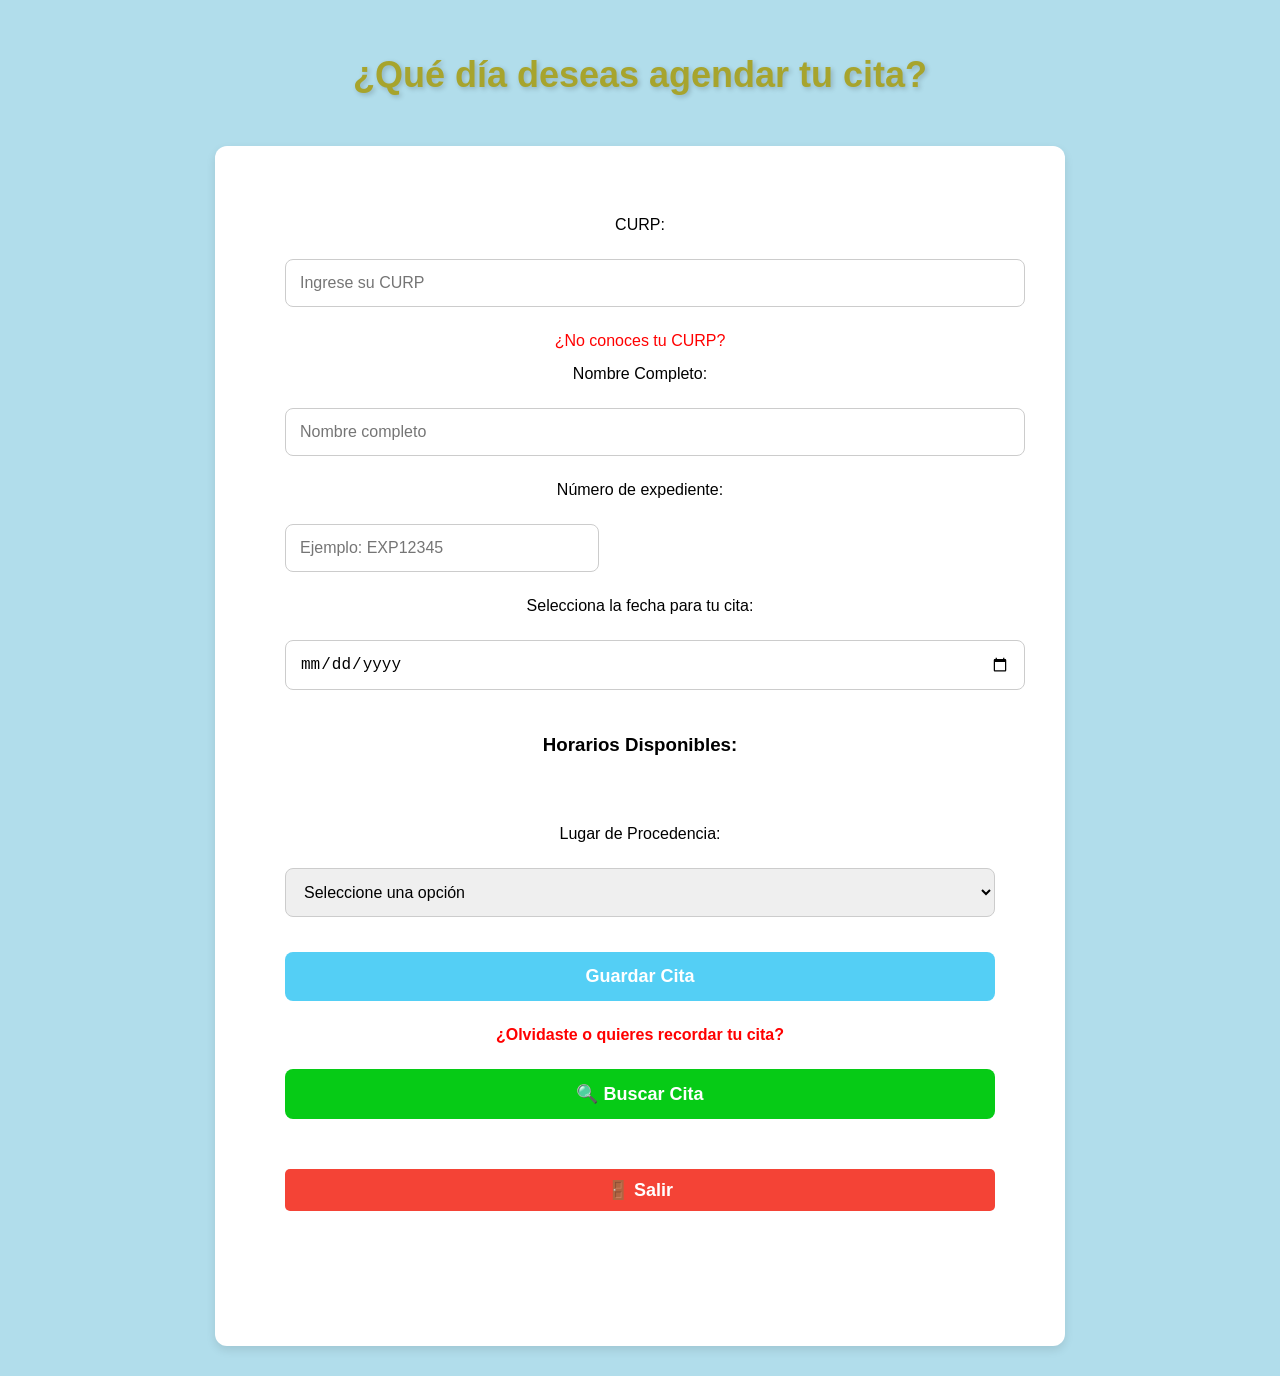
<file: guardar_cita.html>
<!DOCTYPE html>
<html lang="es">
<head>
     <link rel="icon" type="image/png" href="images/logo.png">
    <link rel="icon" href="logo.png">
    
    <meta charset="UTF-8">
    <title>Registro de Cita</title>
    <style>
        body {
            font-family: 'Arial', sans-serif;
            background-color: #b1ddeb;
            color: #000000;
            text-align: center;
            padding: 30px;
            margin: 0;
        }
        h1 {
            color: #a7a42d;
            font-size: 36px;
            font-weight: bold;
            text-shadow: 2px 2px 5px rgba(0, 0, 0, 0.2);
        }
        .container {
            background: #ffffff;
            padding: 70px;
            border-radius: 12px;
            box-shadow: 0 4px 10px rgba(0, 0, 0, 0.1);
            width: 95%;
            max-width: 850px;
            margin: auto;
            margin-top: 50px;
            min-height: 1200px;
            box-sizing: border-box;
        }
        .container form {
            display: flex;
            flex-direction: column;
            gap: 15px;
        }
        input, select, button {
            padding: 14px;
            margin: 10px 0;
            width: 100%;
            border-radius: 8px;
            border: 1px solid #ccc;
            font-size: 16px;
        }
        input[type="date"] {
            cursor: pointer;
        }
        button {
            background-color: #54cff5;
            color: white;
            border: none;
            cursor: pointer;
            transition: 0.3s;
            font-weight: bold;
            font-size: 18px;
        }
        button:hover {
            background-color: #008aca;
        }
        .horarios {
            display: flex;
            flex-wrap: wrap;
            justify-content: center;
            gap: 10px;
            margin-top: 20px;
        }
        .horario {
            padding: 12px 25px;
            border: 1px solid #ccc;
            border-radius: 8px;
            background-color: #3ec400;
            cursor: pointer;
            transition: 0.3s;
            font-size: 18px;
            margin: 5px;
            font-weight: bold;
        }
        .horario:hover {
            background-color: #15d8a7;
            transform: scale(1.05);
        }
        .horario.selected {
            background-color: #ff0505 !important;
            font-weight: bold;
            transform: scale(1.1);
            box-shadow: 0 4px 10px rgba(0, 0, 0, 0.3);
        }
        .modal {
            display: none;
            position: fixed;
            top: 50%;
            left: 50%;
            transform: translate(-50%, -50%);
            background-color: #ffffff;
            padding: 20px;
            border-radius: 8px;
            box-shadow: 0 4px 10px rgba(0, 0, 0, 0.3);
            z-index: 1000;
            text-align: center;
            width: 300px;
        }
        .modal p {
            font-size: 16px;
            color: #00796b;
        }
        .modal .close-btn {
            color: #d32f2f;
            font-size: 20px;
            position: absolute;
            top: 10px;
            right: 10px;
            cursor: pointer;
        }
        .curp-link a {
            color: red;
            text-decoration: none;
        }
        .curp-link a:hover {
            text-decoration: underline;
        }
        .salir-btn {
            padding: 10px 20px;
            cursor: pointer;
            border: none;
            background: #f44336;
            color: white;
            border-radius: 5px;
            margin-top: 40px;
        }
    </style>
    <script>
        let horarioSeleccionado = null;
        function generarHorarios() {
            const horariosContainer = document.getElementById("horarios");
            horariosContainer.innerHTML = "";
            const fechaSeleccionada = document.getElementById("fecha").value;
            if (!fechaSeleccionada) return;
            const horarios = [];
            for (let hora = 8; hora < 12; hora++) {
                horarios.push(`${hora}:00`);
                horarios.push(`${hora}:30`);
            }
            horarios.forEach(hora => {
                const div = document.createElement("div");
                div.className = "horario";
                div.textContent = hora;
                div.onclick = () => seleccionarHorario(div, hora);
                horariosContainer.appendChild(div);
            });
        }
        function seleccionarHorario(elemento, hora) {
            if (horarioSeleccionado) {
                horarioSeleccionado.classList.remove("selected");
            }
            elemento.classList.add("selected");
            horarioSeleccionado = elemento;
            document.getElementById("hora").value = hora;
        }
        function mostrarModal() {
            const modal = document.getElementById("modal");
            modal.style.display = "block";
        }
        function cerrarModal() {
            const modal = document.getElementById("modal");
            modal.style.display = "none";
        }
        function mostrarModalOcupado() {
            const modal = document.getElementById("modalOcupado");
            modal.style.display = "block";
        }
        function cerrarModalOcupado() {
            const modal = document.getElementById("modalOcupado");
            modal.style.display = "none";
        }
        function salir() {
            window.location.href = 'index.html';
        }
        window.onload = function() {
            const urlParams = new URLSearchParams(window.location.search);
            if (urlParams.get('success') === 'true') {
                mostrarModal();
                window.history.replaceState({}, document.title, window.location.pathname);
            }
        }
        document.addEventListener("DOMContentLoaded", function () {
            const form = document.getElementById("formularioCita");
            form.addEventListener("submit", function (e) {
                e.preventDefault();
                const formData = new FormData(form);
                fetch("guardar_cita.php", {
                    method: "POST",
                    body: formData
                })
                .then(res => res.text())
                .then(response => {
                    if (response.includes("ocupado")) {
                        mostrarModalOcupado();
                    } else if (response.includes("success")) {
                        mostrarModal();
                    } else {
                        alert("⚠️ Hubo un error al guardar la cita.");
                    }
                })
                .catch(() => {
                    alert("⚠️ No se pudo conectar con el servidor.");
                });
            });
        });
    </script>
</head>
<body>
    <div>
        <h1>¿Qué día deseas agendar tu cita?</h1>
    </div>
    <div class="container">
        <form id="formularioCita">
            <label for="curp">CURP:</label>
            <input type="text" id="curp" name="curp" placeholder="Ingrese su CURP" required>
            <div class="curp-link">
                <a href="https://www.gob.mx/curp/" target="_blank">¿No conoces tu CURP?</a>
            </div>
            <label for="nombre_completo">Nombre Completo:</label>
            <input type="text" id="nombre_completo" name="nombre_completo" placeholder="Nombre completo" required>

            <!-- NUEVO CAMPO AGREGADO -->
            <label for="numero_expediente">Número de expediente:</label>
            <input type="text" id="numero_expediente" name="numero_expediente" placeholder="Ejemplo: EXP12345" style="width: 40%;" required>
            <!-- FIN NUEVO CAMPO -->

            <label for="fecha">Selecciona la fecha para tu cita:</label>
            <input type="date" id="fecha" name="fecha" required onchange="generarHorarios()">
            <h3>Horarios Disponibles:</h3>
            <div id="horarios" class="horarios"></div>
            <input type="hidden" id="hora" name="hora" required>
            <label for="lugar_procedencia">Lugar de Procedencia:</label>
            <select id="lugar_procedencia" name="lugar_procedencia" required>
                <option value="" disabled selected hidden>Seleccione una opción</option>
                <option value="Congregación Palmar">Congregación Palmar</option>
                <option value="Ejido Palmar">Ejido Palmar</option>
                <option value="El Aguacate">El Aguacate</option>
                <option value="San Carlos">San Carlos</option>
                <option value="San Pablo">San Pablo</option>
                <option value="Totomoxtle">Totomoxtle</option>
                <option value="Venustiano Carranza">Venustiano Carranza</option>
            </select>
            <button type="submit">Guardar Cita</button>

            <p style="color: red; font-size: 16px; margin: 0; font-weight: bold;">
                ¿Olvidaste o quieres recordar tu cita?
            </p>

            <button onclick="window.location.href='buscar_cita.php'" type="button" style="background-color: #06cb16; margin-top: 10px;">🔍 Buscar Cita</button>
        </form>
        <button onclick="salir()" class="salir-btn">🚪 Salir</button>
    </div>
    <div id="modal" class="modal">
        <span class="close-btn" onclick="cerrarModal()">×</span>
        <p>✅ Su cita se registró correctamente, nos vemos prónto</p>
    </div>
    <div id="modalOcupado" class="modal">
        <span class="close-btn" onclick="cerrarModalOcupado()">×</span>
        <p>⚠️ El horario seleccionado ya está ocupado. Por favor, elige otro.</p>
    </div>
</body>
</html>
</file>
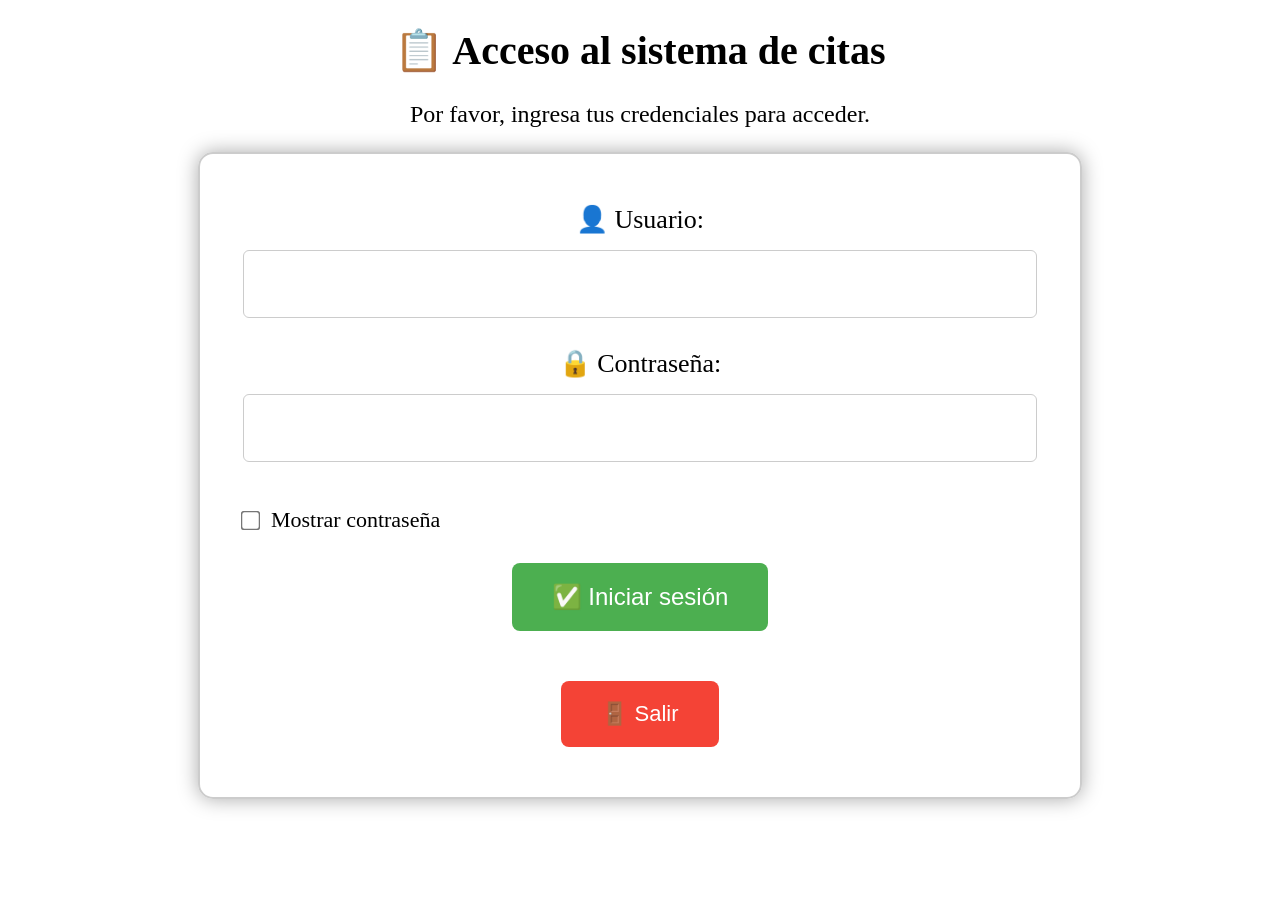
<file: login.html>
<!DOCTYPE html>
<html lang="es">
<head>
     <link rel="icon" type="image/png" href="images/logo.png">
    <link rel="icon" href="logo.png">


    <meta charset="UTF-8">
    <title>Login - Solo personal médico</title>
</head>
<body onload="limpiarCampos(); mostrarErrorDesdeURL();">

<h1 style="text-align: center; font-size: 40px;">📋 Acceso al sistema de citas</h1>
<p style="text-align: center; font-size: 24px;">Por favor, ingresa tus credenciales para acceder.</p>


<div id="mensajeError" style="display: none; width: 90%; margin: 20px auto; padding: 20px; background-color: #f8d7da; color: #721c24; border: 2px solid #f5c6cb; border-radius: 8px; position: relative; font-size: 22px;">
    <span id="textoError"></span>
    <span onclick="cerrarError()" style="position: absolute; top: 10px; right: 15px; cursor: pointer; font-weight: bold; font-size: 24px;">&times;</span>
</div>


<div style="width: 800px; height: auto; margin: 0 auto; border: 2px solid #ccc; padding: 50px 40px; text-align: center; border-radius: 15px; box-shadow: 0 0 20px #aaa;">
    <form id="loginForm" action="procesar_login.php" method="POST" autocomplete="off">
        <!-- Usuario -->
        <label for="usuario" style="display: block; margin-bottom: 15px; font-size: 26px;">👤 Usuario:</label>
        <input type="text" id="usuario" name="usuario" required autocomplete="off"
               style="width: 94%; padding: 20px; margin-bottom: 30px; border-radius: 6px; border: 1px solid #ccc; font-size: 22px;"><br>
        <!-- Contraseña -->
        <label for="contraseña" style="display: block; margin-bottom: 15px; font-size: 26px;">🔒 Contraseña:</label>
        <input type="password" id="contraseña" name="contraseña" required autocomplete="off"
               style="width: 94%; padding: 20px; margin-bottom: 30px; border-radius: 6px; border: 1px solid #ccc; font-size: 22px;">
        
        <div style="text-align: left; margin: 15px 0 30px;">
            <input type="checkbox" id="mostrarPass" onclick="togglePassword()" style="transform: scale(1.5); margin-right: 10px;">
            <label for="mostrarPass" style="font-size: 22px;">Mostrar contraseña</label>
        </div>
        <button type="submit" style="padding: 20px 40px; cursor: pointer; border: none; background: #4CAF50; color: white; border-radius: 8px; font-size: 24px;">✅ Iniciar sesión</button>
    </form>

    <!-- Botón de Salir -->
    <button onclick="salir()" style="padding: 20px 40px; cursor: pointer; border: none; background: #f44336; color: white; border-radius: 8px; margin-top: 50px; font-size: 22px;">🚪 Salir</button>
</div>


<script>
    function togglePassword() {
        var input = document.getElementById("contraseña");
        input.type = input.type === "password" ? "text" : "password";
    }
    function salir() {
        window.location.href = 'index.html'; 
    }
    function limpiarCampos() {
        document.getElementById("usuario").value = "";
        document.getElementById("contraseña").value = "";
        document.getElementById("mostrarPass").checked = false;
    }
    function cerrarError() {
        document.getElementById('mensajeError').style.display = 'none';
    }
    function mostrarErrorDesdeURL() {
        const params = new URLSearchParams(window.location.search);
        if (params.has('error')) {
            const error = params.get('error');
            document.getElementById('textoError').innerText = error;
            document.getElementById('mensajeError').style.display = 'block';
        }
    }
</script>
</body>
</html>
</file>
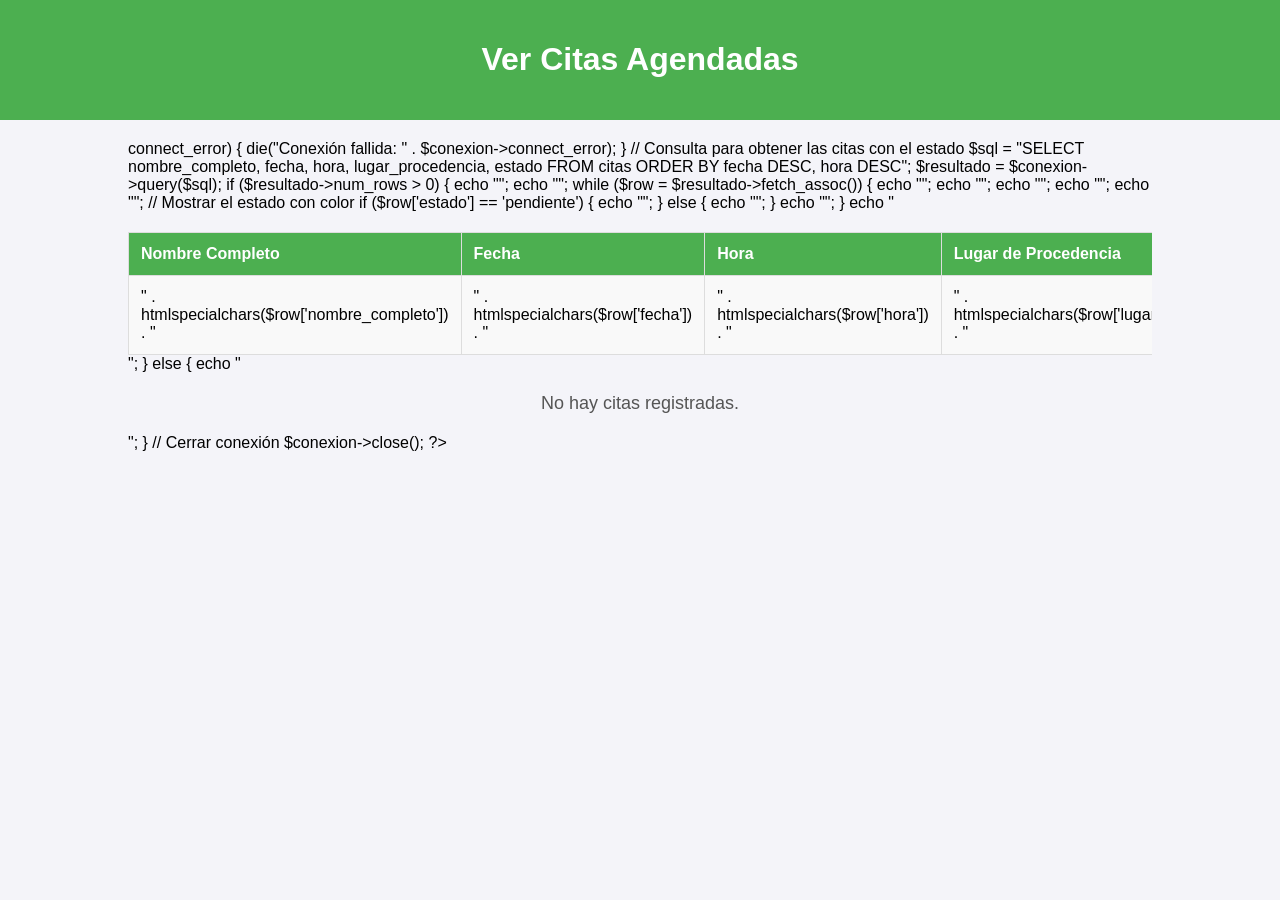
<file: ver_citas.html>
<!DOCTYPE html>
<html lang="es">
<head>
    <link rel="icon" type="image/png" href="logo.png">

    <meta charset="UTF-8">
    <meta name="viewport" content="width=device-width, initial-scale=1.0">
    <title>Ver Citas</title>
    <style>
        body {
            font-family: Arial, sans-serif;
            background-color: #f4f4f9;
            margin: 0;
            padding: 0;
        }
        header {
            background-color: #4CAF50;
            color: white;
            padding: 20px;
            text-align: center;
        }
        .container {
            width: 80%;
            margin: 20px auto;
            overflow-x: auto;
        }
        table {
            width: 100%;
            border-collapse: collapse;
            margin-top: 20px;
        }
        th, td {
            padding: 12px;
            text-align: left;
            border: 1px solid #ddd;
        }
        th {
            background-color: #4CAF50;
            color: white;
        }
        tr:nth-child(even) {
            background-color: #f9f9f9;
        }
        tr:hover {
            background-color: #f1f1f1;
        }
        .no-citas {
            text-align: center;
            padding: 20px;
            font-size: 18px;
            color: #555;
        }
        .pendiente {
            color: orange;
            font-weight: bold;
        }
        .completo {
            color: green;
            font-weight: bold;
        }
    </style>
</head>
<body>
<header>
    <h1>Ver Citas Agendadas</h1>
</header>
<div class="container">
    <?php
    // Configuración de la base de datos
    $servidor = "localhost";
    $usuario = "clinica_user";
    $password = "Clinica2025";
    $base_de_datos = "CLINICA";
    // Crear conexión
    $conexion = new mysqli($servidor, $usuario, $password, $base_de_datos);
    // Verificar conexión
    if ($conexion->connect_error) {
        die("Conexión fallida: " . $conexion->connect_error);
    }
    // Consulta para obtener las citas con el estado
    $sql = "SELECT nombre_completo, fecha, hora, lugar_procedencia, estado FROM citas ORDER BY fecha DESC, hora DESC";
    $resultado = $conexion->query($sql);
    if ($resultado->num_rows > 0) {
        echo "<table>";
        echo "<tr><th>Nombre Completo</th><th>Fecha</th><th>Hora</th><th>Lugar de Procedencia</th><th>Estado</th></tr>";
        
        while ($row = $resultado->fetch_assoc()) {
            echo "<tr>";
            echo "<td>" . htmlspecialchars($row['nombre_completo']) . "</td>";
            echo "<td>" . htmlspecialchars($row['fecha']) . "</td>";
            echo "<td>" . htmlspecialchars($row['hora']) . "</td>";
            echo "<td>" . htmlspecialchars($row['lugar_procedencia']) . "</td>";
            
            // Mostrar el estado con color
            if ($row['estado'] == 'pendiente') {
                echo "<td class='pendiente'>Pendiente</td>";
            } else {
                echo "<td class='completo'>Completo</td>";
            }
            echo "</tr>";
        }
        echo "</table>";
    } else {
        echo "<div class='no-citas'>No hay citas registradas.</div>";
    }
    // Cerrar conexión
    $conexion->close();
    ?>
</div>
</body>
</html>
</file>
